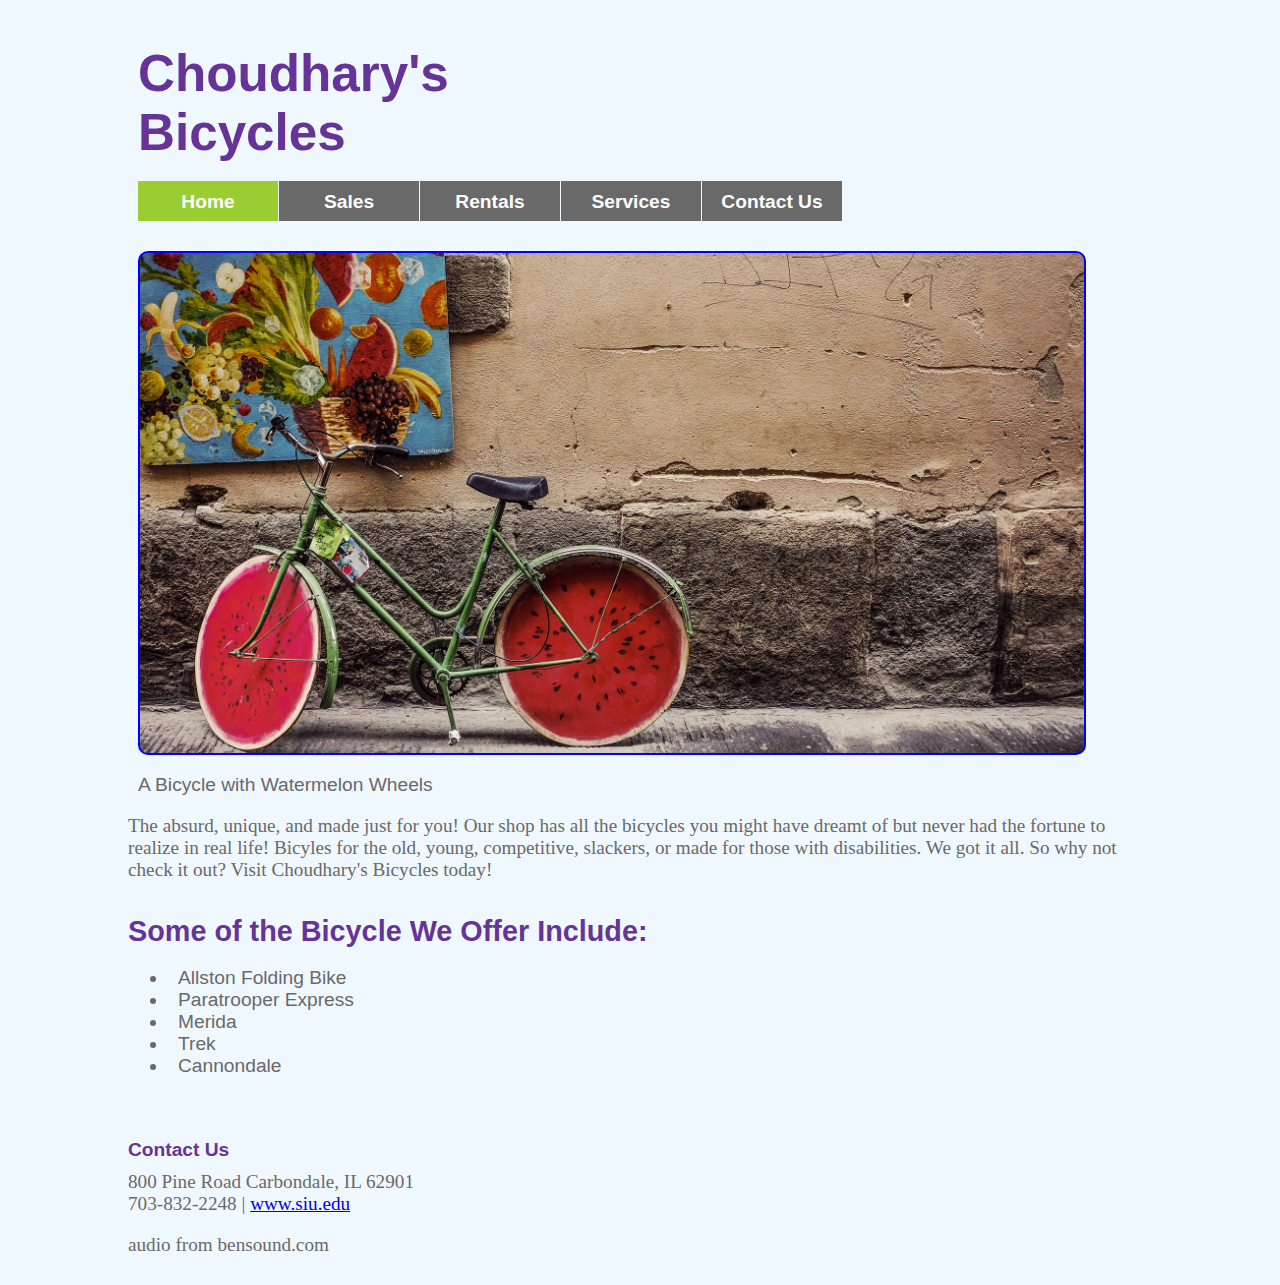
<file: index.htm>
<!DOCTYPE html>
<!--
*****************************************************************************
Title: Choudhary's Bicycles
Use: To learn HTML's basics
Author: Roshni Choudhary
School/Term: Southern Illinois University, Fall 2020
Developed: Aug 25, 2020
Tested: Aug 25, 2020; Passed on Firefox, Chrome, and Safari browsers.
******************************************************************************
-->
<html lang="en-US">
<head>
        <meta charset="utf-8">
        <title> Choudhary's Bicycles </title>
        <!-- Added the  meta description and keywords that I forgot to add last time -->
        <meta name="description" content="Choudhary's Bicycles">
        <meta name="keywords" content="Bicycles, cycle, carbondale">
        <!-- linkec this document to an external styles sheet-->
        <link rel="stylesheet" href="bicycles.css">
        <link rel="stylesheet" href="slicknav.css">
        <link rel="shortcut icon" href="favicon.ico">
        <script src="https://code.jquery.com/jquery-3.2.1.min.js"></script>
        <script src="jquery.slicknav.min.js"></script>
        <script type="text/javascript"> 
        $(document) .ready(function(){
            $('#nav_menu').slicknav({prependTo:"#mobile_menu"});
        });
        </script>
        <meta name="viewport" content="width=device-width, initial-scale=1.0">
            
</head>
<body>
    
        
    <h1> 
      Choudhary's Bicycles 
    </h1> 
    
    <nav id="mobile_menu"></nav>
    <nav id="nav_menu">
        
        <ul>
            <li><a href="index.htm" class="current">Home</a></li>
            <li><a href="sales.htm">Sales</a></li>
            <li><a href="rentals.htm">Rentals</a></li> 
            <li><a href="services.htm">Services</a></li> 
            <li><a href="contact.htm" class="lastitem">Contact Us</a></li>
        </ul> 
        
    </nav>
    
    
    <!-- Image is a royalty free image, free for personal and commercial use, from pixabay.com-->
    <figure>
    <p id="mainimg"></p>
    <figcaption>A Bicycle with Watermelon Wheels</figcaption>
    </figure>
    
    <p> 
        The absurd, unique, and made just for you! Our shop has all the bicycles you might have dreamt of but never had the fortune to realize in real life! Bicyles for the old, young, competitive, slackers, or made for those with disabilities. We got it all. So why not check it out? Visit Choudhary's Bicycles today! 
    </p>
    
    <h2> 
        Some of the Bicycle We Offer Include:
    </h2>
    
        <ul>
            <li> Allston Folding Bike </li>
            <li> Paratrooper Express </li>
            <li> Merida </li>
            <li> Trek </li>
            <li> Cannondale </li>
        </ul>
    
     <!-- Added the  contactInfo class to later format this block in CSS and to reuse this contact info block in several pages of the website. This contact info block will be added to the footer of each webpage in this website -->
    
        
    <footer> 
        <h4> Contact Us </h4>
    
    <p> 
        800 Pine Road Carbondale, IL 62901 <br>
        703-832-2248 | 
           <a href ="https://siu.edu/"> www.siu.edu</a> <br>
    </p>
        
        </footer>
    <p> audio from  bensound.com </p> 
    <audio autoplay loop>
        <source src="bensound-betterdays.mp3">
    </audio>
    
</body>
</html>
</file>
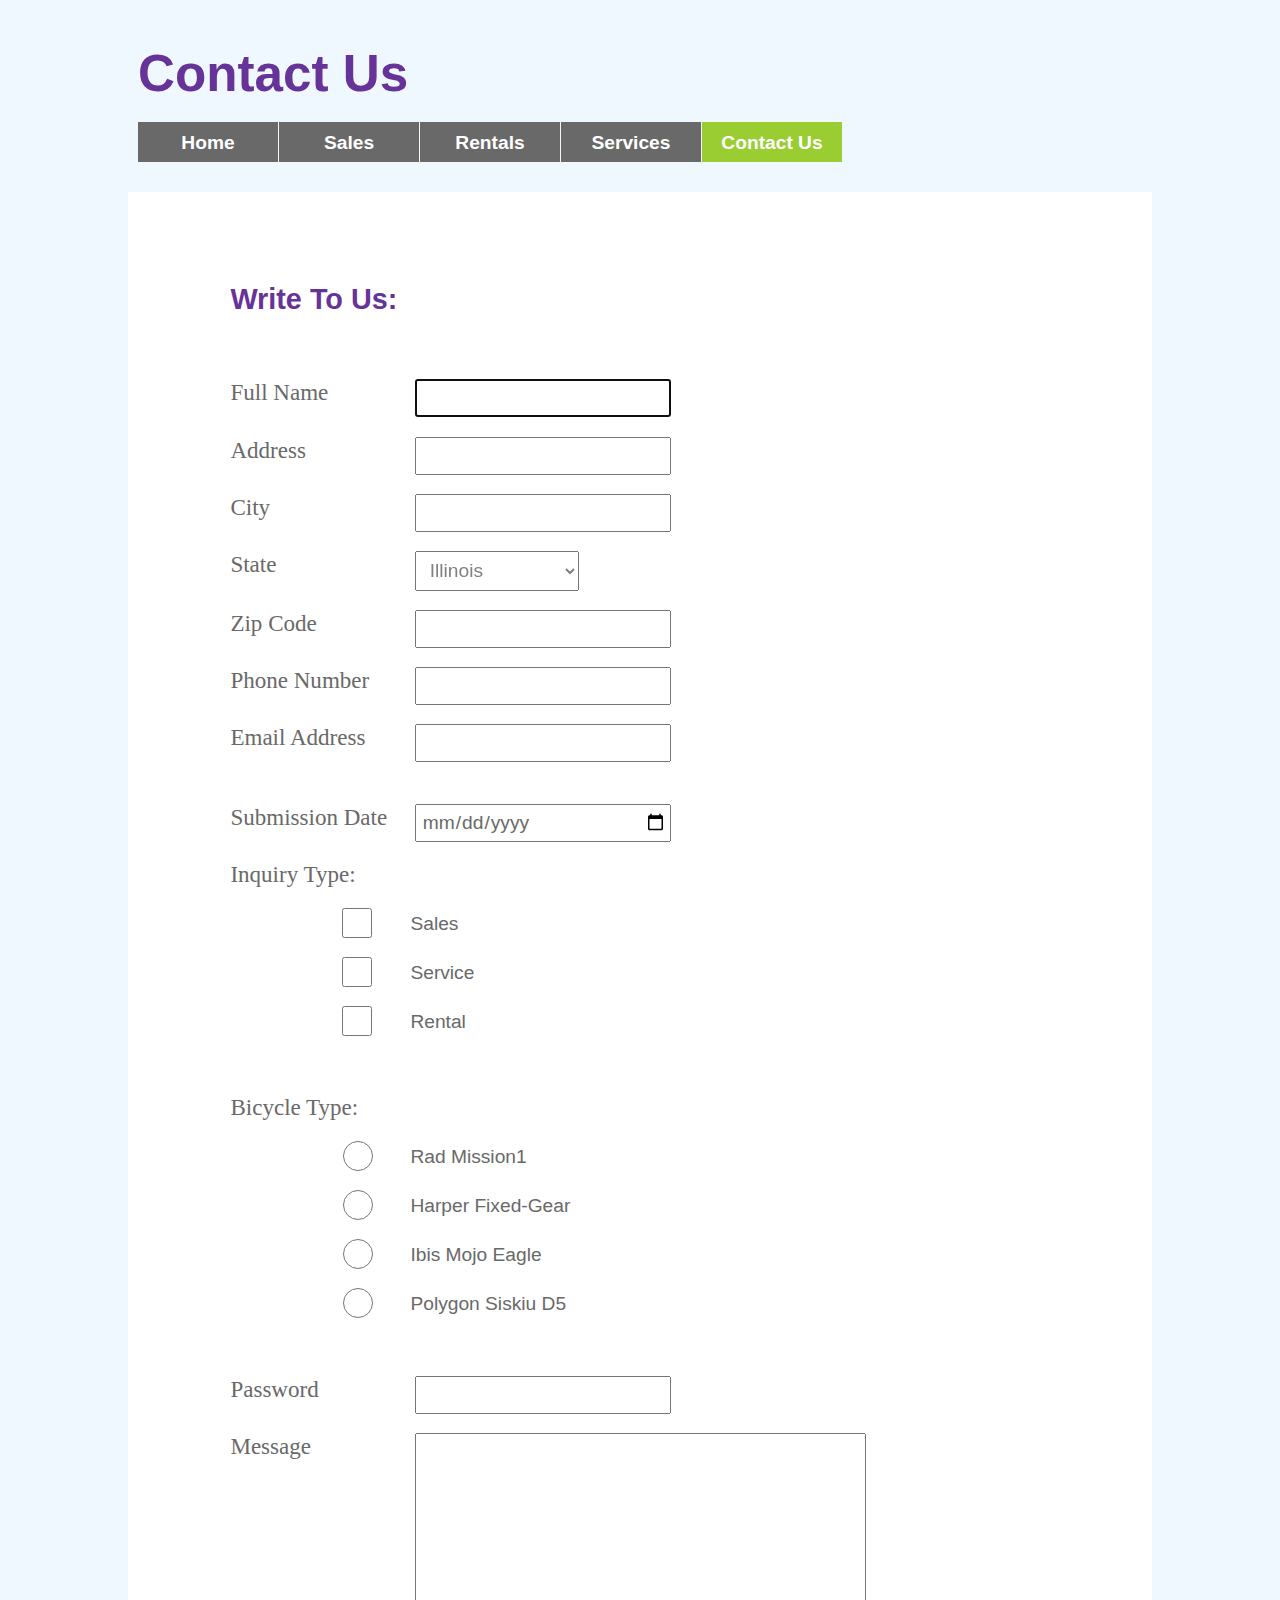
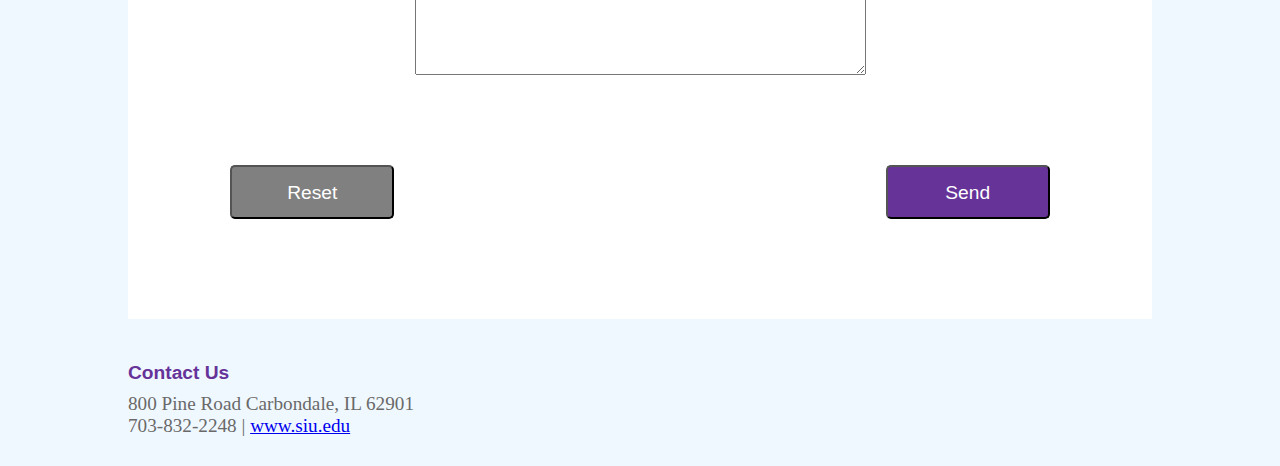
<file: contact.htm>
<!DOCTYPE html>
<!--
*****************************************************************************
Title: Choudhary's Bicycles Contact Page
Use: Learning Form Creation
Author: Roshni Choudhary
School/Term: Southern Illinois University, Fall 2020
Developed: September 15, 2020
Tested: October 24, 2020; Passed on Firefox, Chrome, and Safari browsers.
******************************************************************************
-->
<html lang="en-US">
<head>
        <meta charset="utf-8">
        <meta name="description" content="Choudhary's Bicycles Contact Page">
        <meta name="keywords" content="Bicycles, cycle, contact, carbondale">
     <link rel="stylesheet" href="slicknav.css">
        <script src="https://code.jquery.com/jquery-3.2.1.min.js"></script>
        <script src="jquery.slicknav.min.js"></script>
        <script type="text/javascript"> 
        $(document) .ready(function(){
            $('#nav_menu').slicknav({prependTo:"#mobile_menu"});
        });
        </script>
        <link rel="stylesheet" href="bicycles.css">
        <meta name="viewport" content= "width=device-width, initial-scale=1">
        <title>Contact Us</title>
    
</head>
<body>
   <h1> 
      Contact Us
    </h1>  
    
    <nav id="mobile_menu"></nav>
     <nav id="nav_menu">
        
        <ul>
            <li><a href="index.htm">Home</a></li>
            <li><a href="sales.htm">Sales</a></li>
            <li><a href="rentals.htm" >Rentals</a></li>
             <li><a href="services.htm">Services</a></li> 
            <li><a href="contact.htm" class="current">Contact Us</a></li>
            
        </ul> 
        
    </nav>

    <form id="email_form">
        
        <h2>Write To Us:</h2>
        <br><br>
        
        <p><label>Full Name </label></p>
        <input type="text" minlength="15" maxlength="25" required autofocus> <br>
        
       <p><label>Address </label></p> 
       <p> <input type="text" minlength="15" maxlength="50" required> <br></p>
        
        <p><label>City </label></p>
       <input type="text" minlength="4" maxlength="25" required> <br>
        
       <p><label> State</label></p> 
       <select id="stateselect" required>
        <option value="">Illinois</option>
           <option>California</option>
           <option>Montana</option> 
           <option>New York</option>
           <option>Missouri</option>
        </select>
        
        <p><label>Zip Code </label></p>
        <input type="text"  pattern="\d{5}([\-]\d{4})?"
        title="Must be 99999 or 99999-9999" minlength="5" maxlength="10" required>
        
        <p><label>Phone Number </label></p>
        <input type="tel" pattern="\d{3}[\-]\d{3}[\-]\d{4}" title="Must be 999-999-9999" minlength="10" maxlength="12" required>
        
        <p><label>Email Address</label></p>
        <input type="text" id="email" minlength="10" maxlength="25" required> <br><br>
        
        <p><label>Submission Date </label></p>
        <input type="date" required ><br>

       <div id="checkbox">
       <p> <label>Inquiry Type:</label></p><br><br>
            <input type="checkbox" ><p class="check">Sales</p> 
           <input type="checkbox" ><p class="check">Service</p> 
           <input type="checkbox" ><p class="check">Rental</p><br>
        </div>    
        
        <div id="radio">
        <p><label>Bicycle Type:</label></p><br><br>
        <input type="radio"><p class="check">Rad Mission1</p> 
        <input type="radio" >
        <p class="check">Harper Fixed-Gear</p> 
        <input type="radio"><p class="check">Ibis Mojo Eagle</p>
        <input type="radio"><p class="check">Polygon Siskiu D5</p><br>
        </div>    
        
        <p><label>Password </label></p> 
        <input type="password" id="password" required>
        
        <p><label>Message </label></p> 
        <textarea minlength="20" maxlength="200" required></textarea><br><br><br><br>
        
        <p><input type="reset" class="button" id="reset" value="Reset"></p>
        <input type="submit" class="button" value="Send" formaction="/response.htm">
    </form>
    
      <footer> 
        <h4> Contact Us </h4>
        <p> 
        800 Pine Road Carbondale, IL 62901 <br>
        703-832-2248 | 
           <a href ="https://siu.edu/"> www.siu.edu</a> <br>
        </footer>
    
</body>
    
</html>
</file>
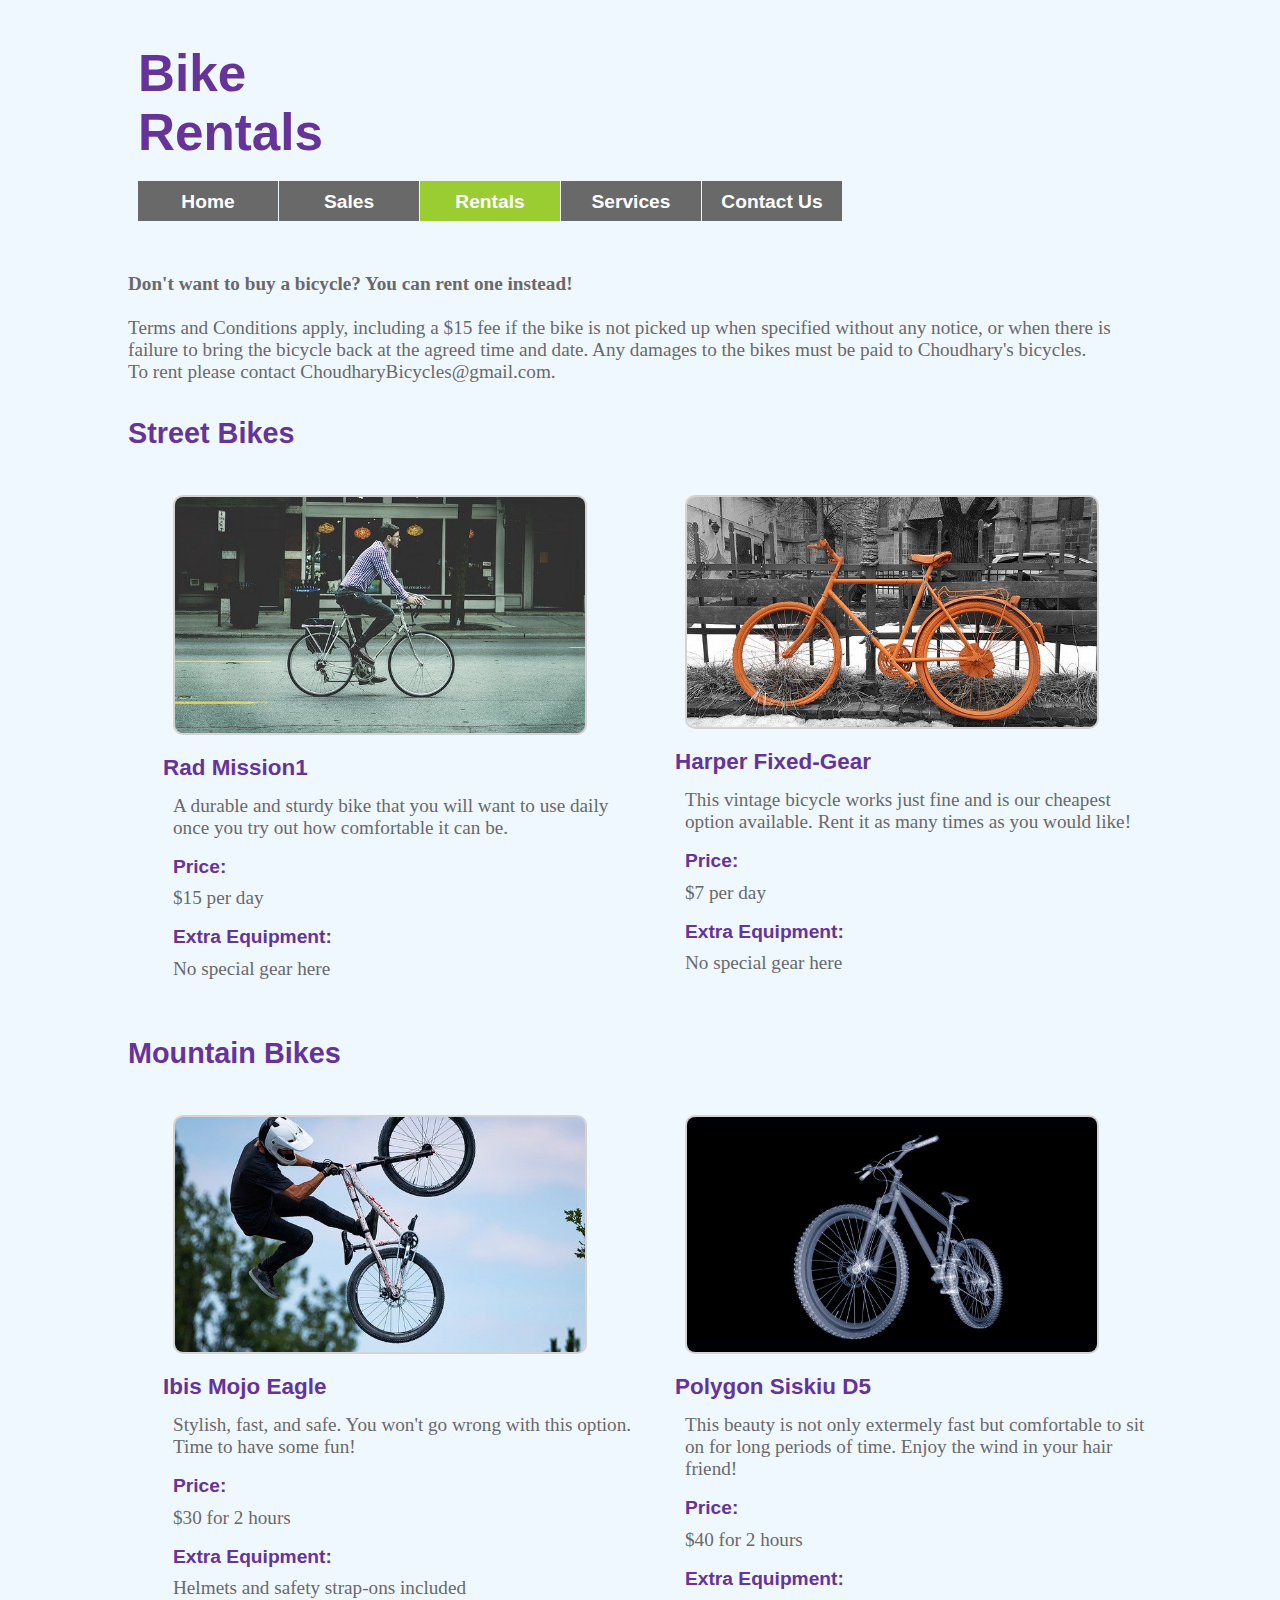
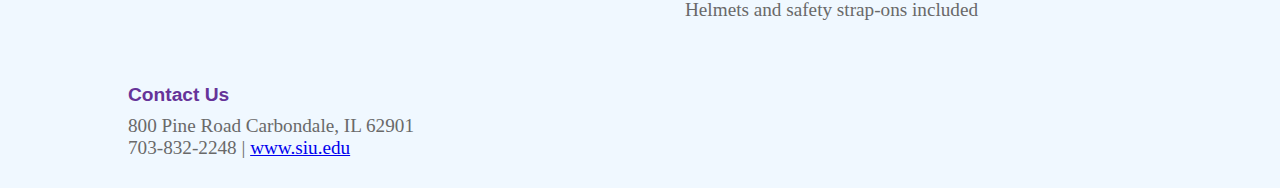
<file: rentals.htm>
<!DOCTYPE html>
<!--
*****************************************************************************
Title: Choudhary's Bicycles Rentals Page
Use: To learn to apply CSS columns and other CSS elements to HTML Documents
Author: Roshni Choudhary
School/Term: Southern Illinois University, Fall 2020
Developed: Sept 13, 2020
Tested: Sept 13, 2020; Passed on Firefox, Chrome, and Safari browsers.
******************************************************************************
-->
<html lang="en-US">
<head>
        <meta charset="utf-8">
        <title>Rentals</title>
        <meta name="description" content="Choudhary's Bicycles Rentals Page">
        <meta name="keywords" content="Bicycles,cycles, rentals, carbondale">
        <link rel="stylesheet" href="bicycles.css">
        <link rel="stylesheet" href="slicknav.css">
        <link rel="shortcut icon" href="favicon.ico">
        <script src="https://code.jquery.com/jquery-3.2.1.min.js"></script>
        <script src="jquery.slicknav.min.js"></script>
        <script type="text/javascript"> 
        $(document) .ready(function(){
            $('#nav_menu').slicknav({prependTo:"#mobile_menu"});
        });
        </script>
        <meta name="viewport" content="width=device-width, initial-scale=1.0">
    
</head>
<body>
    
    
    <h1>
        Bike Rentals
    </h1>
    <nav id="mobile_menu"></nav>
     <nav id="nav_menu">
        
        <ul>
            <li><a href="index.htm">Home</a></li>
            <li><a href="sales.htm">Sales</a></li>
            <li><a href="rentals.htm" class="current">Rentals</a></li>
            <li><a href="services.htm">Services</a></li> 
            <li><a href="contact.htm" class="lastitem">Contact Us</a></li>
        </ul> 
        
    </nav>
    
    <div class="rentals">
    <p> 
        <br><strong> Don't want to buy a bicycle? You can rent one instead! </strong> <br> <br> Terms and Conditions apply, including a $15 fee if the bike is not picked up when specified without any notice, or when there is failure to bring the bicycle back at the agreed time and date. Any damages to the bikes must be paid to Choudhary's bicycles.<br>
       To rent please contact ChoudharyBicycles@gmail.com.
    </p>
    
        
    <h2>
        Street Bikes
    </h2>
    
     
    
   <div class=leftcolumn> 
      
        <!-- img from https://pixabay.com/photos/person-man-male-commuting-bike-731492/-->
       
    <img class="buybike" src= "person-731492_640.jpg"  alt= "A man in office clothes riding a black bicycle on the street">
       
    <h3 class=bikeheading>
        Rad Mission1
    </h3>
       
       <p class=bikedescription> 
           A durable and sturdy bike that you will want to use daily once you try out how comfortable it can be.
       </p>
       
       <h4 class=bikedescription> 
           Price:
       </h4>  
       
       <p class=bikedescription>
           $15 per day
       </p>
       
       <h4 class=bikedescription>
           Extra Equipment:
       </h4> 
       
         <p class=bikedescription
            >No special gear here
        </p>
    
    </div>
    
    
    
    <div class=rightcolumn> 
        <!-- img from https://pixabay.com/photos/vintage-bike-bike-old-retro-wall-2095827/ --> 
        <img class="buybike" src= "vintage-bike-2095827_640.jpg" alt="An orange bicycle leaning on railings with snow in the back">
        
        <h3 class= bikeheading>
            Harper Fixed-Gear 
        </h3>
        
        <p class=bikedescription>
            This vintage bicycle works just fine and is our cheapest option available. Rent it as many times as you would like!
        </p>

        <h4 class=bikedescription> 
            Price:
        </h4>  

         <p class=bikedescription>
             $7 per day
        </p>

        <h4 class=bikedescription> 
            Extra Equipment:
        </h4>  

        <p class=bikedescription>
        No special gear here
         </p>
        
        <br>
        <br>
    </div>
    
    
     <h2> 
         Mountain Bikes
    </h2>
    
     <!-- img from  https://pixabay.com/photos/mountain-bike-sport-bike-jump-4297972/--> 
    
      <div class=leftcolumn>  
    <img class="buybike" src= "mountain-bike-20.jpg" alt="A man flying in the air with a mountain bike, with a white helmet on his face and trees behind him">
        
       <h3 class=bikeheading>
           Ibis Mojo Eagle
       </h3>
        
       <p class=bikedescription>
           Stylish, fast, and safe. You won't go wrong with this option. Time to have some fun!
        </p>
        
       <h4 class=bikedescription> 
           Price:
        </h4>  
        
       <p class=bikedescription> 
           $30 for 2 hours
        </p>
        
       <h4 class=bikedescription>
           Extra Equipment:
        </h4>  
        
         <p class=bikedescription>
              Helmets and safety strap-ons included
        </p>
    </div>
    
    
    <div class=rightcolumn>   
        
             <!-- img from  https://pixabay.com/illustrations/mountain-bike-bike-mature-wheel-2447170/--> 
        
     <img class="buybike" src= "mountain-bike-2447170_640.jpg"  alt="A dramatically lit bicycle coming towards you. The bicycle is a slight tint of purple blue and it is on a black background">
        
        <h3 class= bikeheading> 
            Polygon Siskiu D5
        </h3>
        
        <p class=bikedescription>
            This beauty is not only extermely fast but comfortable to sit on for long periods of time. Enjoy the wind in your hair friend!
        </p>
        
        <h4 class=bikedescription>
            Price:
        </h4>  
        
         <p class=bikedescription>
             $40 for 2 hours
        </p>
        
        <h4 class=bikedescription>
            Extra Equipment:
        </h4>  
        
         <p class=bikedescription>
             Helmets and safety strap-ons included
             <br><br><br>
        </p>
        
    </div>
        
    
    <footer> 
        <h4> Contact Us </h4>

            <p> 
            800 Pine Road Carbondale, IL 62901 <br>
            703-832-2248 | 
                <a href ="https://siu.edu/">
                    www.siu.edu
                </a> 
                <br>
            </p>      
    </footer>
        </div>

    
</body>
</html>
</file>
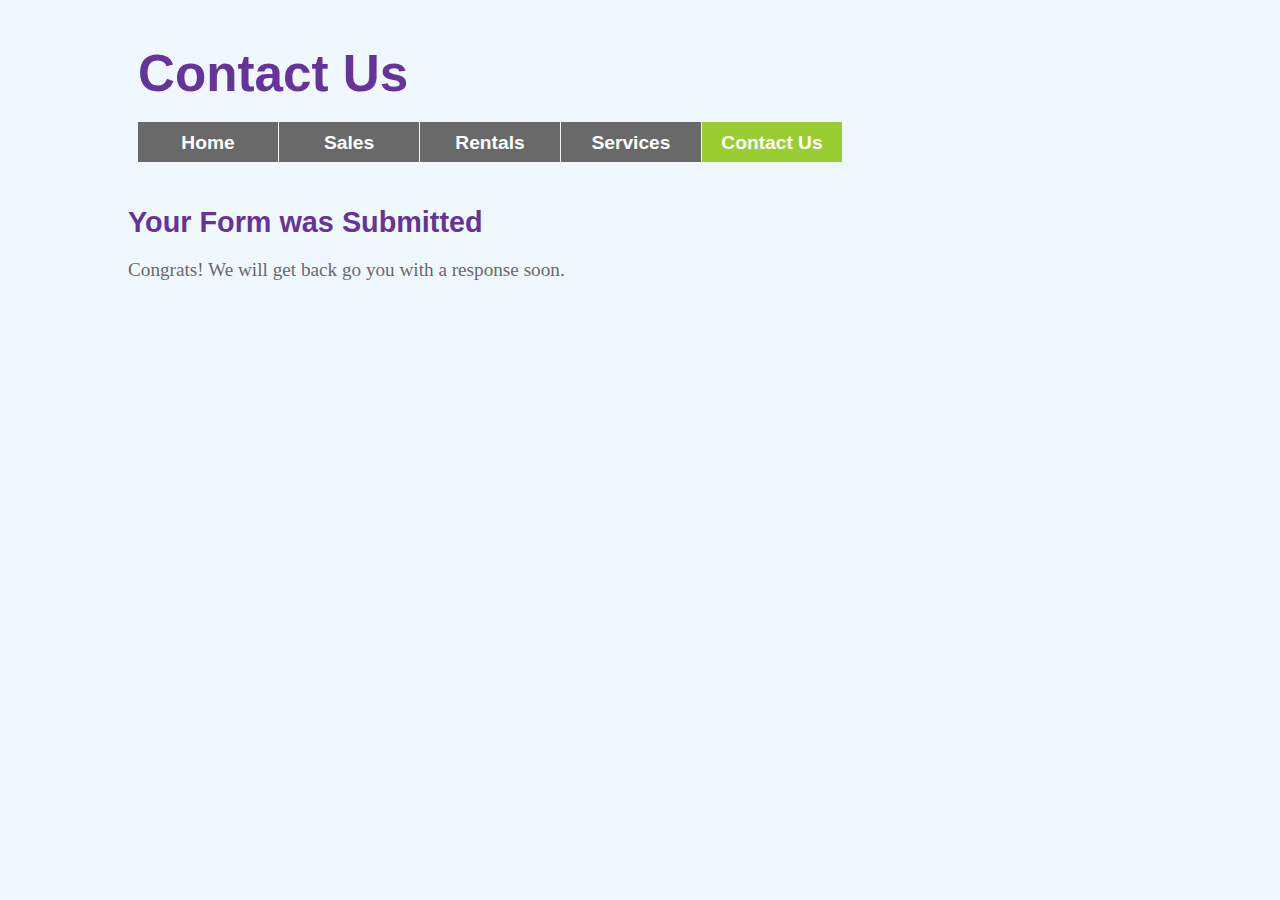
<file: response.htm>
<!DOCTYPE html>
<!--
*****************************************************************************
Title: Choudhary's Bicycles Contact Response Page
Use: Responding to Contact Form Submission
Author: Roshni Choudhary
School/Term: Southern Illinois University, Fall 2020
Developed: September 15, 2020
Tested: October 24, 2020; Passed on Firefox, Chrome, and Safari browsers.
******************************************************************************
-->
<html lang="en-US">
<head>
        <meta charset="utf-8">
        <meta name="description" content="Choudhary's Bicycles Contact Page">
        <meta name="keywords" content="Bicycles, cycle, contact, carbondale">
     <link rel="stylesheet" href="slicknav.css">
        <script src="https://code.jquery.com/jquery-3.2.1.min.js"></script>
        <script src="jquery.slicknav.min.js"></script>
        <script type="text/javascript"> 
        $(document) .ready(function(){
            $('#nav_menu').slicknav({prependTo:"#mobile_menu"});
        });
        </script>
        <link rel="stylesheet" href="bicycles.css">
        <meta name="viewport" content= "width=device-width, initial-scale=1">
        <title>Contact Us</title>
    
</head>
<body>
   <h1> 
      Contact Us
    </h1>  
    
    <nav id="mobile_menu"></nav>
     <nav id="nav_menu">
        
        <ul>
            <li><a href="index.htm">Home</a></li>
            <li><a href="sales.htm">Sales</a></li>
            <li><a href="rentals.htm" >Rentals</a></li>
             <li><a href="services.htm">Services</a></li> 
            <li><a href="contact.htm" class="current">Contact Us</a></li>
            
        </ul> 
        
    </nav>

   <h2> Your Form was Submitted</h2>
    <p> Congrats! We will get back go you with a response soon. </p>
</body>
</html>
</file>
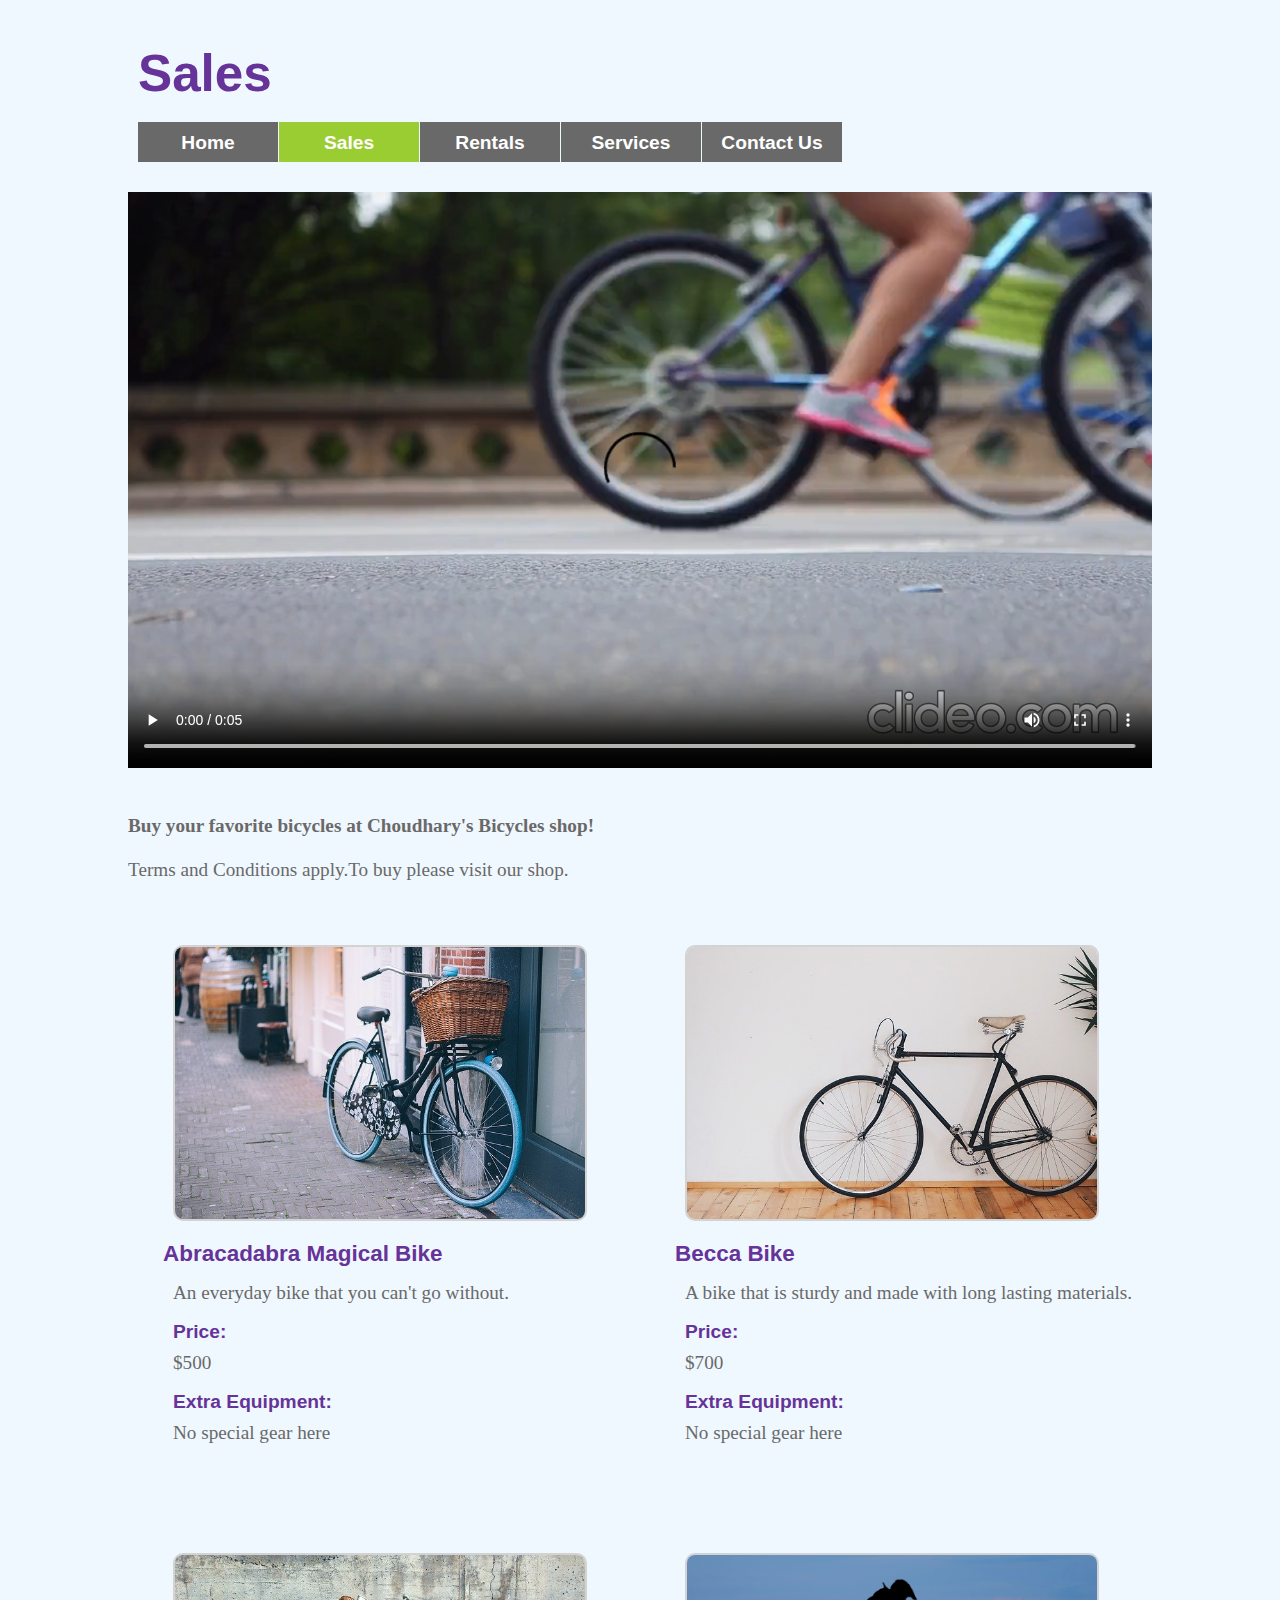
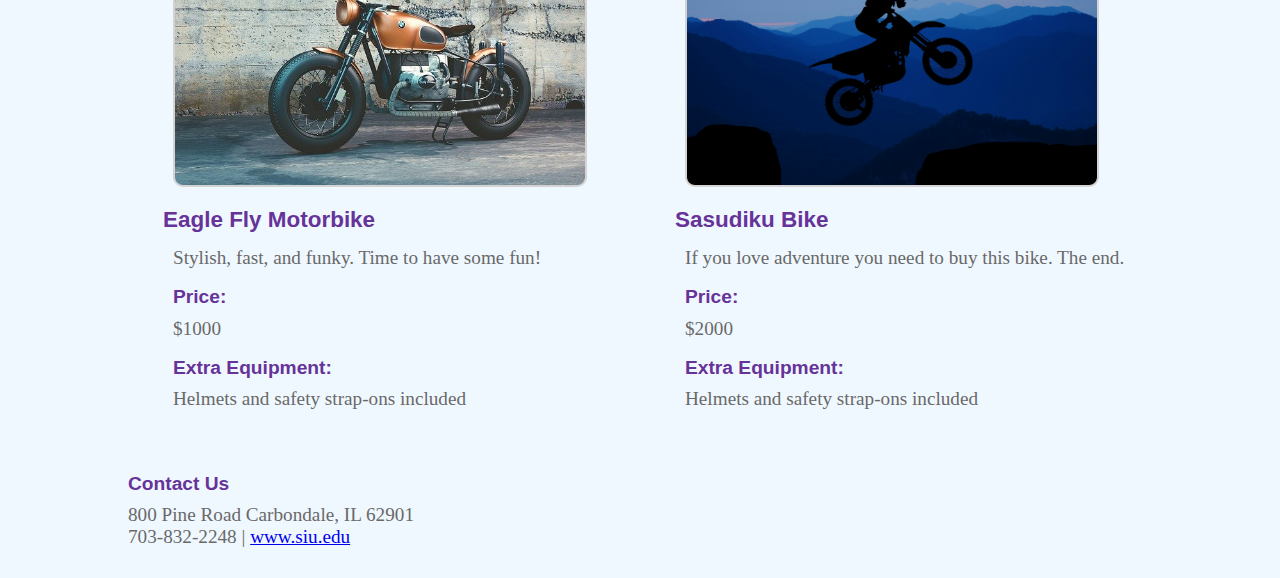
<file: sales.htm>
<!DOCTYPE html>
<!--
*****************************************************************************
Title: Choudhary's Bicycles Sales Page
Use: Learning CSS Grids
Author: Roshni Choudhary
School/Term: Southern Illinois University, Fall 2020
Developed: September 15, 2020
Tested: September 15, 2020; Passed on Firefox, Chrome, and Safari browsers.
******************************************************************************
-->
<html lang="en-US">
<head>
        <meta charset="utf-8">
        <meta name="description" content="Choudhary's Bicycles Sales Page">
        <meta name="keywords" content="Bicycles, cycle, sales, carbondale">
        <link rel="stylesheet" href="slicknav.css">
        <link rel="shortcut icon" href="favicon.ico">
        <script src="https://code.jquery.com/jquery-3.2.1.min.js"></script>
        <script src="jquery.slicknav.min.js"></script>
        <script type="text/javascript"> 
        $(document) .ready(function(){
            $('#nav_menu').slicknav({prependTo:"#mobile_menu"});
        });
        </script>
        <link rel="stylesheet" href="bicycles.css">
         <meta name="viewport" content= "width=device-width, initial-scale=1">
        <title>Sales</title>
    
</head>
<body>
    
    <h1> 
      Sales
    </h1>  
    <nav id="mobile_menu"></nav>
     <nav id="nav_menu">
        
        <ul>
            <li><a href="index.htm">Home</a></li>
            <li><a href="sales.htm" class="current">Sales</a></li>
            <li><a href="rentals.htm">Rentals</a></li>
             <li><a href="services.htm">Services</a></li> 
            <li><a href="contact.htm" class="lastitem">Contact Us</a></li>
        </ul> 
        
    </nav>
    
      <!-- Video is a royalty free image, free for personal and commercial use, from pexels.com: https://www.pexels.com/video/bikers-and-carriages-driving-on-street-852038/-->
      <video src="video-bicycle.mp4" controls></video>
    
    <p> 
        <br><strong> Buy your favorite bicycles at Choudhary's Bicycles shop! </strong> <br> <br> Terms and Conditions apply.To buy please visit our shop. 
    </p>
    
   <div class=leftcolumn> 
      
        <!-- img from https://pixabay.com/photos/bicycle-bike-parked-basket-bell-1209682/-->
       
    <img class="buybike" src= "bicycle-1209682_640.jpg"  alt= "A bike with a blue basket">
       
    <h3 class=bikeheading>
        Abracadabra Magical Bike
    </h3>
       
       <p class=bikedescription> 
           An everyday bike that you can't go without. 
       </p>
       
       <h4 class=bikedescription> 
           Price:
       </h4>  
       
       <p class=bikedescription>
           $500
       </p>
       
       <h4 class=bikedescription>
           Extra Equipment:
       </h4> 
       
         <p class=bikedescription>
         No special gear here
        </p>
    
    </div>
    
    
    
    <div class=rightcolumn> 
        <!-- img from https://pixabay.com/photos/bicycle-bike-old-vintage-retro-789648/ --> 
        <img class="buybike" src= "bicycle-789648_640.jpg" alt="An orange bicycle leaning on railings with snow in the back">
        
        <h3 class= bikeheading>
            Becca Bike
        </h3>
        
        <p class=bikedescription>
            A bike that is sturdy and made with long lasting materials. 
        </p>

        <h4 class=bikedescription> 
            Price:
        </h4>  

         <p class=bikedescription>
             $700
        </p>

        <h4 class=bikedescription> 
            Extra Equipment:
        </h4>  

        <p class=bikedescription>
        No special gear here
         </p>
        
        <br>
        <br>
    </div>
    
    
    <div class=leftcolumn>  
          
    <!-- img from https://pixabay.com/photos/bmw-vehicle-ride-bike-journey-1313343/ --> 
    <img class="buybike" src= "bmw-1313343_640.jpg" alt="A man flying in the air with a mountain bike, with a white helmet on his face and trees behind him">
        
       <h3 class=bikeheading>
        Eagle Fly Motorbike
       </h3>
        
       <p class=bikedescription>
           Stylish, fast, and funky. Time to have some fun!
        </p>
        
       <h4 class=bikedescription> 
           Price:
        </h4>  
        
       <p class=bikedescription> 
           $1000
        </p>
        
       <h4 class=bikedescription>
           Extra Equipment:
        </h4>  
        
         <p class=bikedescription>
              Helmets and safety strap-ons included
        </p>
    </div>
    
    
    <div class=rightcolumn>   
        
    <!-- img from  https://pixabay.com/illustrations/adventure-sky-travel-recreation-3065880/--> 
        
     <img class="buybike" src= "adventure-3065880_1920.jpg"  alt="A dramatically lit bicycle coming towards you. The bicycle is a slight tint of purple blue and it is on a black background">
        
        <h3 class= bikeheading> 
            Sasudiku Bike
        </h3>
        
        <p class=bikedescription>
            If you love adventure you need to buy this bike. The end.
        </p>
        
        <h4 class=bikedescription>
            Price:
        </h4>  
        
         <p class=bikedescription>
             $2000
        </p>
        
        <h4 class=bikedescription>
            Extra Equipment:
        </h4>  
        
         <p class=bikedescription>
             Helmets and safety strap-ons included
             <br><br><br>
        </p>
        
    </div>
        
    
    <footer> 
        <h4> Contact Us </h4>

            <p> 
            800 Pine Road Carbondale, IL 62901 <br>
            703-832-2248 | 
                <a href ="https://siu.edu/">
                    www.siu.edu
                </a> 
                <br>
            </p>      
    </footer>
    
</body>
</html>
</file>
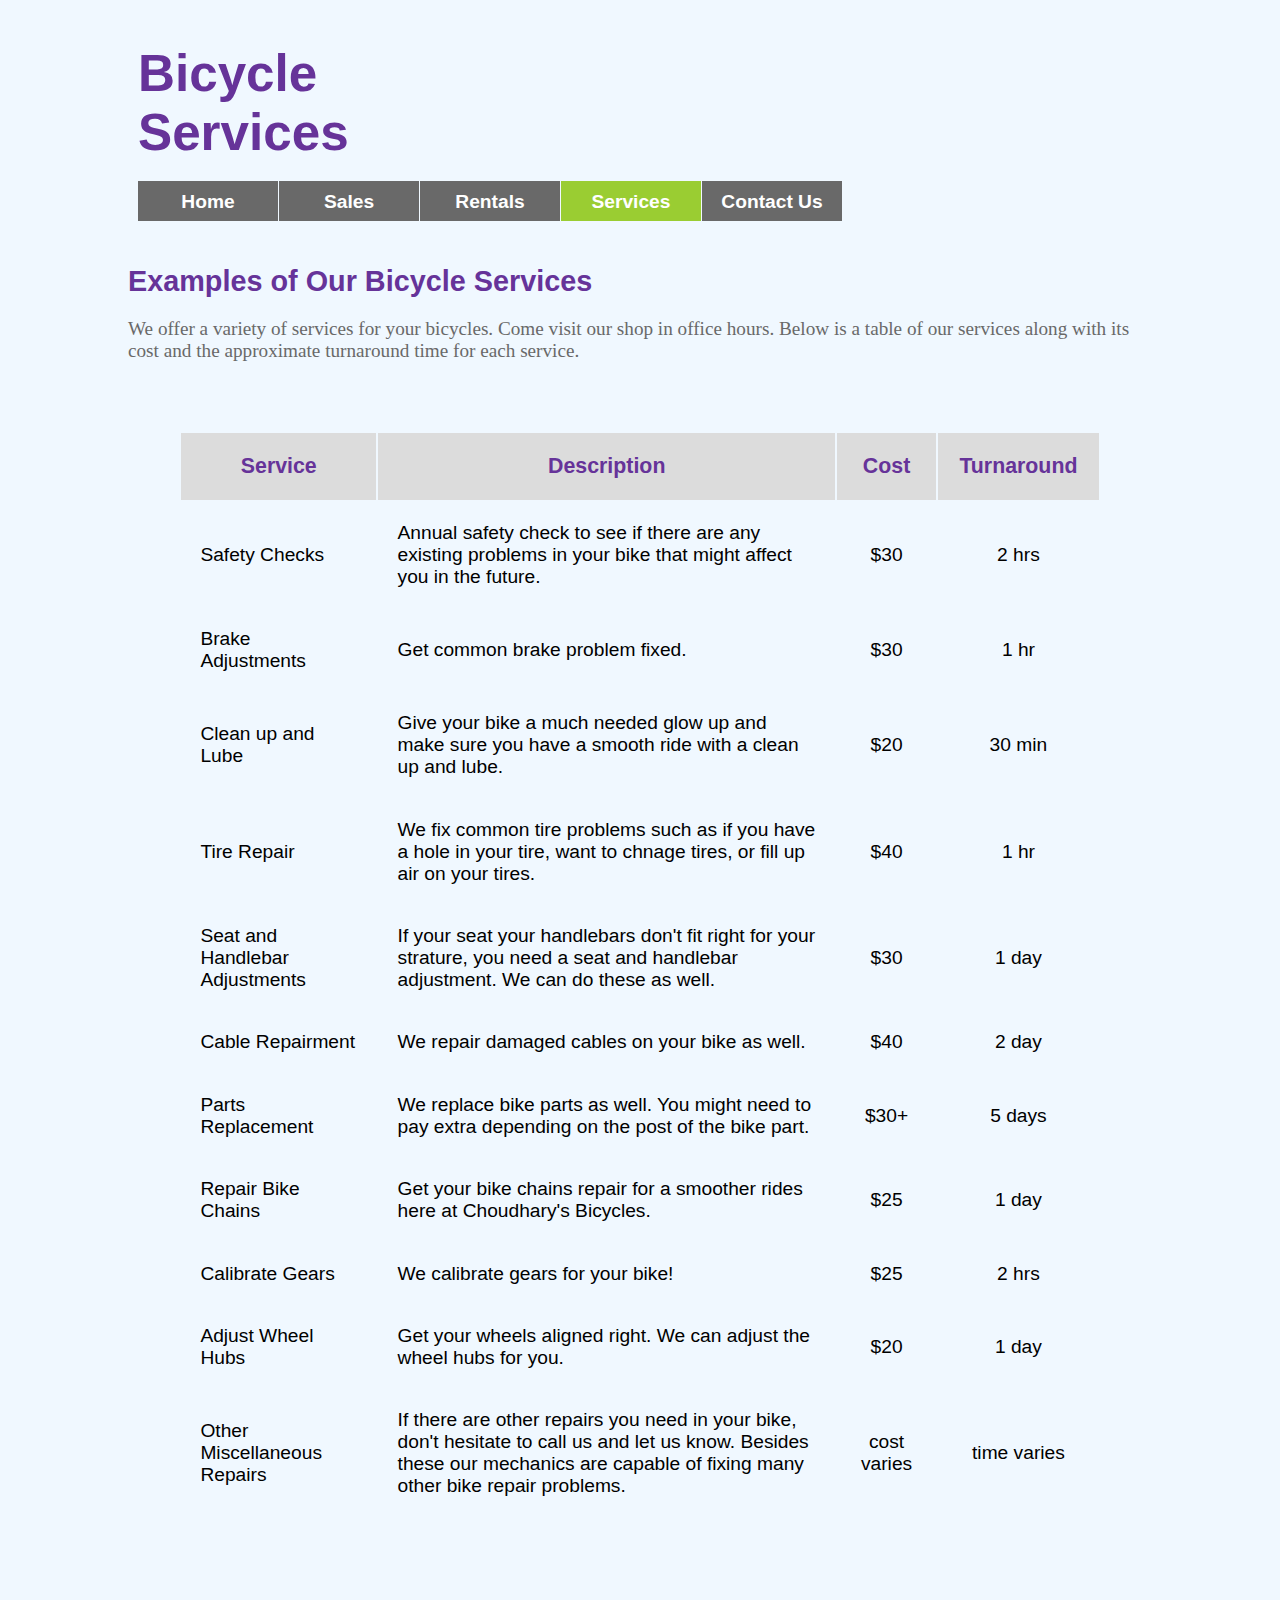
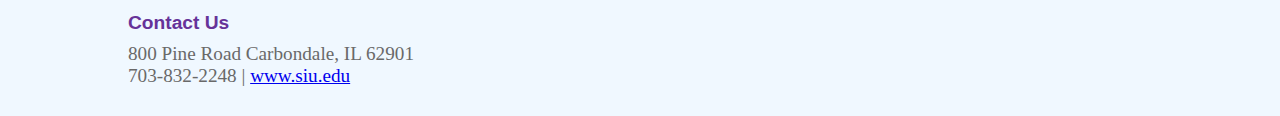
<file: services.htm>
<!DOCTYPE html>
<!--
*****************************************************************************
Title: Choudhary's Bicycles Services Page
Use: Learning CSS Tables
Author: Roshni Choudhary
School/Term: Southern Illinois University, Fall 2020
Developed: September 15, 2020
Tested: September 15, 2020; Passed on Firefox, Chrome, and Safari browsers.
******************************************************************************
-->
<html lang="en-US">
<head>
        <meta charset="utf-8">
        <meta name="description" content="Choudhary's Bicycles Services Page">
        <meta name="keywords" content="Bicycles, cycle, service, repair, carbondale">
        <link rel="stylesheet" href="bicycles.css">
        <link rel="stylesheet" href="slicknav.css">
        <link rel="shortcut icon" href="favicon.ico">
        <script src="https://code.jquery.com/jquery-3.2.1.min.js"></script>
        <script src="jquery.slicknav.min.js"></script>
        <script type="text/javascript"> 
        $(document) .ready(function(){
            $('#nav_menu').slicknav({prependTo:"#mobile_menu"});
        });
        </script>
        <meta name="viewport" content="width=device-width, initial-scale=1.0">
        <title>Bicycle Services</title>
    
</head>
<body>
    
   <h1>
      Bicycle Services
    </h1>  
    
    <nav id="mobile_menu"></nav>
     <nav id="nav_menu">
        
        <ul>
            <li><a href="index.htm">Home</a></li>
            <li><a href="sales.htm">Sales</a></li>
            <li><a href="rentals.htm">Rentals</a></li>
            <li><a href="services.htm" class="current">Services</a></li> 
            <li><a href="contact.htm" class="lastitem">
                Contact Us</a></li>
        </ul> 
        
    </nav>
    <h2>
    Examples of Our Bicycle Services</h2>
    
    
    <p>
    We  offer a variety of services for your bicycles. Come visit our shop in office hours. Below is a table of our services along with its cost and the approximate turnaround time for each service.
    </p>
    
    
    
    
    <table>
        <thead>
            <tr>
            <th>Service</th>
            <th>Description</th>
            <th>Cost</th>
            <th>Turnaround</th>
            </tr>
        </thead>
        
        <tbody>
            <tr>
                <td class="description">Safety Checks</td>
                <td class="description">Annual safety check to see if there are any existing problems in your bike that might affect you in the future.</td>
                <td>$30</td>
                <td>2 hrs</td>
            </tr>
            
            <tr>
             <td class="description">Brake Adjustments</td>
                <td class="description">Get common brake problem fixed.</td>
                <td>$30</td>
                <td>1 hr</td>
            </tr>
            
             <tr>
             <td class="description">Clean up and Lube</td>
                <td class="description">Give your bike a much needed glow up and make sure you have a smooth ride with a clean up and lube.</td>
                <td>$20</td>
                <td>30 min</td>
            </tr>
            
             <tr>
             <td class="description">Tire Repair</td>
                <td class="description">We fix common tire problems such as if you have a hole in your tire, want to chnage tires, or fill up air on your tires.</td>
                <td>$40</td>
                <td>1 hr</td>
            </tr>
            
             <tr>
             <td class="description">Seat and Handlebar Adjustments</td>
                <td class="description">If your seat your handlebars don't fit right for your strature, you need a seat and handlebar adjustment. We can do these as well. </td>
                <td>$30</td>
                <td>1 day</td>
            </tr>
            
             <tr>
             <td class="description">Cable Repairment</td>
                <td class="description">We repair damaged cables on your bike as well.</td>
                <td>$40</td>
                <td>2 day</td>
            </tr>
            
             <tr>
             <td class="description">Parts Replacement</td>
                <td class="description">We replace bike parts as well. You might need to pay extra depending on the post of the bike part.</td>
                <td>$30+</td>
                <td>5 days</td>
            </tr>
            
             <tr>
             <td class="description">Repair Bike Chains</td>
                <td class="description">Get your bike chains repair for a smoother rides here at Choudhary's Bicycles.</td>
                <td>$25</td>
                <td>1 day</td>
            </tr>
            
             <tr>
             <td class="description">Calibrate Gears</td>
                <td class="description">We calibrate gears for your bike!</td>
                <td>$25</td>
                <td>2 hrs</td>
            </tr>
            
             <tr>
             <td class="description">Adjust Wheel Hubs</td>
                <td class="description">Get your wheels aligned right. We can adjust the wheel hubs for you.</td>
                <td>$20</td>
                <td>1 day</td>
            </tr>
            
             <tr>
             <td class="description">Other Miscellaneous Repairs</td>
                <td class="description">If there are other repairs you need in your bike, don't hesitate to call us and let us know. Besides these our mechanics are capable of fixing many other bike repair problems.</td>
                <td>cost varies</td>
                <td>time varies</td>
            </tr>
            
            
        </tbody>
    </table>

    
      <footer> 
        <h4> Contact Us </h4>
    
    <p> 
        800 Pine Road Carbondale, IL 62901 <br>
        703-832-2248 | 
           <a href ="https://siu.edu/"> www.siu.edu</a> <br>
        </footer>
    
</body>
    
</html>
</file>
<file: bicycles.css>
/* 
Title: Choudhary's Bicycles External Style Sheet
Use: To learn CSS basics
Author: Roshni Choudhary
School/Term: Southern Illinois University, Fall 2020
Developed: Sept 12, 2020
Tested: Oct 24, 2020; Passed on Firefox, Chrome, and Safari browsers.
******************************************************************************
*/



body
{
    width: 80%;
    max-width: 1024px;
    background-color:aliceblue;
    margin: 0 auto;
    
    /* The following code are not project requirements but added to improve the design of the website */
    padding-bottom: 10px;
    font-size: 1.2em;
}

 h1, h2, h3, h4, h5, h6 
{
     padding-top: 10px;
    padding-bottom: 10px;
    
     /* The following are not project requirements but added to improve the design of the website */
    color: rebeccapurple;
    font-family:Arial, Helvetica, sans-serif;
}

h1
{
     /* The following body style code are not project requirements but added to improve the design of the website */
    font-size: 4vw;
    width: 30%;
    margin-bottom: 15px;
    padding:10px;
   
}

h2{
     /* The following body style code are not project requirements but added to improve the design of the website */
    text-align:left;
    margin-bottom:-10px;
}

h4
{
    /* The following are not project requirements but added to improve the design of the website */
    padding-bottom:0;
    margin-bottom: -10px;
    margin-top: -12px;
}


p {
    
    /* The following are not project requirements but added to improve the design of the website */
    color: dimgray;
    font-family: tahoma;
}

li
{
    padding-left: 10px;
    
    /* The following are not project requirements but added to improve the design of the website */
    font-family: Arial;
    color: dimgray;
}


/* The mainimg id refers to the image in the home page of the website */
#mainimg  
{
   background-image: url(bicycle-1838972_1920.jpg);
   border: 2px solid blue; 
   border-radius: 10px 10px 10px 10px;
    
 /* The following are not project requirements but added to improve the design of the website */
   max-width: 100%;
   height:500px;
   background-repeat:no-repeat;
   background-position: left;
   background-size: cover;
    margin-left:-30px;
}


 /* rollover image*/

#mainimg:hover 
{
    /* img from  https://pixabay.com/illustrations/adventure-sky-travel-recreation-3065880 */
    background-image: url(adventure-3065880_1920.jpg)
   
}

figcaption{
    font-family: Arial, Helvetica, sans-serif;
    margin-left:-30px;
    color:dimgray;
}

/* The  footer includes the header and paragraph of the contact us section at the bottom of the page */

footer
{
    /* The following are not project requirements but added to improve the design of the website */
    padding-top: 45px;
}

/* refers to the left column in the rentals page */
.leftcolumn {
     /* The following are not project requirements but added to improve the design of the website */
    width:50%;
    float:left; 
}

/* refers to the right column in the rentals page */

.rightcolumn{
     /* The following are not project requirements but added to improve the design of the website */
    width:50%;
    float:left;
    
}


/* buybike class refers to the images of the bikes shown in the rentals page*/

.buybike {
     position:static;
    
    /* The following are not project requirements but added to improve the design of the website */
   
    max-width:80%;
    overflow: hidden;
    
    /* I utilized the object-fit property not covered in the chapter to crop the bike rental images to fit properly in the grid/column by keeping them all a consistent proportion.*/
    
    object-fit: cover;
    margin: 45px;
    border: 2px solid lightgrey; 
    border-radius: 10px 10px 10px 10px;
}

/* bikeheading class refers to the text with the name of the Bicycles on the rentals page*/

.bikeheading
{
     /* The following are not project requirements but added to improve the design of the website */
    margin-top:-40px;
    margin-bottom:-15px;
    margin-left: 35px;
    text-align:left;
}


/* bikedescription refers to the text underneath the name of the bicycles in the rentals page, such as the price, and extra equipment*/

.bikedescription
{
padding-left: 45px; 
}

/* nav_menu refers to the desktop navigation menu*/

 #nav_menu{ 
     
display:block;
}


#nav_menu ul 
{ 
    list-style-type: none;
    margin-left:-40px;
    padding-bottom: 40px;
}

/* nav_menu ul li refers to the lines in the menu, and floating it left makes it a horizontal navigation menu*/

#nav_menu ul li 
{ 
    float: left;
    
} 

/* nav_menu ul li a refers to the styling of the items, or links, in the menu, such as the text and the background colors of each*/

#nav_menu ul li a 
{ 
    
    text-align: center;
    display: block;
    width: 120px;
    height: 10px;
    padding: 10px;
    padding-bottom: 20px;
    margin-bottom: 30px;
    margin-right: -9px;
    margin-top:-10px;
    text-decoration: none;
    background-color: dimgray; 
    color: white; 
    font-weight: bold;
    border-right: 3px aliceblue;
   
}

#nav_menu ul li a.lastitem
{ 
    border-right: none; 
}

#nav_menu ul li a.current
{ 
    background-color: yellowgreen;

}


/* #mobile_menu refers to slicknav mobile menu*/

 #mobile_menu {
     
/* display none hides mobile menu by default */
        display:none;
     
        width:100%;
        float:right;
        padding-bottom: 10px;
        background-color: transparent;
    }

#mobile_menu li
    {
        text-align:center;
        text-transform:uppercase;
        background-color: transparent;
    }

 #mobile_menu li a
    {
        font-size:100%;
        width:100%;
        text-align:center;
        margin: 0 auto;
        padding: 15px;
        margin-left:-15px;
    }
 

#mobile_menu ul li a.current
    { 
        
    background-color: yellowgreen;

    }


table{
    width:90%;
    padding-top:50px;
    padding-bottom:50px;
    margin: auto; 
   
}


/* table header*/
th{
    color: rebeccapurple;
    font-family:Arial, Helvetica, sans-serif; 
    font-size:16pt;
    background-color: gainsboro;
}


/* table data cell and table header*/
th, td{
    padding:1em;
    font-family:Arial, Helvetica, sans-serif;
}

/* table data cell*/
td{
     text-align: center;
}

/* services table description data*/
.description{
    text-align:left;
}

video{
    width:100%;
    }

/* Form Text*/
label{
    float:left;
    width:8em;
    font-size:1.2em;
}

/* Form Fields*/
input{
    height:30px;
    width:30%;
}


input[type=checkbox]{
    margin-right:-100px;
    text-align: center;
    font-family: Arial, Helvetica, sans-serif;;
}


input[type=text],input[type=password], input[type=date], #stateselect, input[type=tel] {
    font-family: Arial, Helvetica, sans-serif;
    font-size:1em;
    padding:2px;
    padding-left:5px;
    color:dimgrey;
}



/* Form background, spacing, width*/
form{
    background:white;
    width:80%;
    margin:auto;
    padding:10%;
    padding-left:10%;
    padding-top:3em;
    padding-bottom: 15%;
   
}

/* Form submit button*/
.button{
    background-color: rebeccapurple;
    color:white;
    text-align: center;
    padding:15px;
    padding-bottom:35px;
    font-size: 1em;
    font-family:Arial, Helvetica, sans-serif;
    float: right;
    border-radius: 5px;
    margin-bottom:100px;
    width:20%;
}

#reset{
    float:left;
    background-color: grey
}

/* Form dropdown state selection*/
#stateselect{
   font-size: 1em;
    font-family:Arial, Helvetica, sans-serif;
    color:grey;
    height:40px;
    width:20%;
    padding-left:10px;
}


textarea
{
    height:200px;;
    width:50%;
    font-family: Arial, Helvetica, sans-serif;
    font-size:1em;
    color:grey;
    padding:20px;
}

/* Form checkboxes and radio buttons*/
.check{
    font-family:Arial, Helvetica, sans-serif;
    margin-top:-30px;
    margin-left:180px;
}








/* screen layout () */
/* tablet portrait layout (768px to 959px) */
@media only screen and (min-width:768px) and (max-width:959px)
{
    body
    { 
        width:95%;
    }
     #mainimg
    {
        height:400px;
    }
    
}

/* mobile landscape layout (480px to 767px) */ 
@media only screen and (max-width:767px)
{
    #nav_menu { 
        /* hide desktop menu*/ 
        display:none;
    }
    
     #mobile_menu {
         /* show mobile menu*/ 
        display:block;
         
        padding-bottom:10px;
    }
    
    body
    { 
        /* increase body width*/ 
        width:95%;
    }
    
    #mainimg
    {
        height:350px;
    }
    
    
    
    /* Form responsiveness*/
    
      #stateselect{
            width:30%;
     }
    textarea{
        margin:2%;
        width:90%;
    }
    .button{
        width:30%;
        margin-bottom:10%;
    }
    form{
        padding-bottom:20%;
    }
    input, #stateselect{
        width:45%;
    }
    
}

/* mobile portrait layout (479px or less) */
@media only screen and (max-width: 479px)
{
    
    #nav_menu 
    {
        display:none;
    }
    
    #mobile_menu 
    { 
        display:block;
        padding-bottom:30px;
    }
    
    body
    { 
        width:90%;
    }
    
    #mainimg
    {
        height:350px;
    }
    
    
       /* make table responsive*/ 
    th,td{
        display:block;
    }
    
    
    thead{
        display:none;
    }
    
    tr td:first-child{
        background-color:gainsboro;
        font-size:16pt;
        font-weight:bold;
        color:rebeccapurple;
    }
    
    
      /* Form responsiveness*/
    input{
        height:30px;
        width:90%;
         margin:2%;
    }
     input[type=date]{
        width:90%;
    }
    #stateselect{
            width:90%;
            margin:2%;
        }
    textarea{
        margin:2%;
        width:90%;
    }
    .button{
        width:40%;
        margin-bottom:10%;
        display:block;
        margin:auto;
        margin-top:20px;
    }
    form{
        padding-bottom:30%;
    }
    
}
</file>
